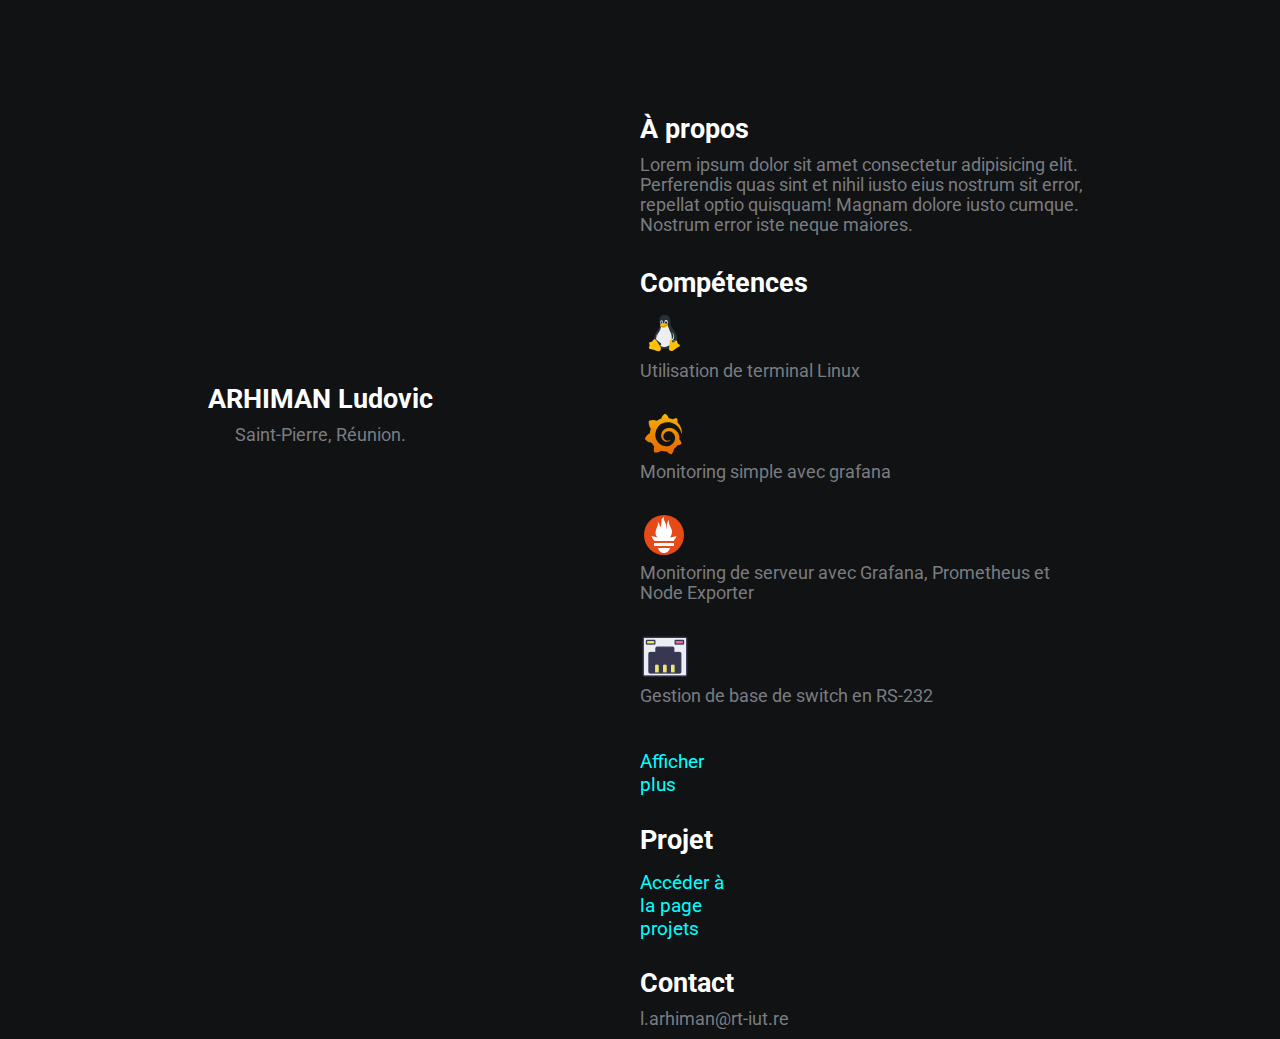
<file: index.html>
<!DOCTYPE html>
<html lang="fr">
<head>
    <!--Template pris sur git hub : https://github.com/giotsere/minimalist-portfolio-->
    <meta charset="UTF-8">
    <meta name="viewport" content="width=device-width, initial-scale=1.0">
    <meta http-equiv="X-UA-Compatible" content="ie=edge">
    <link rel="stylesheet" href="https://use.fontawesome.com/releases/v5.4.1/css/all.css" integrity="sha384-5sAR7xN1Nv6T6+dT2mhtzEpVJvfS3NScPQTrOxhwjIuvcA67KV2R5Jz6kr4abQsz" crossorigin="anonymous">
    <link rel="stylesheet" href="style.css">
    <title>Ludovic ARHIMAN</title>
</head>
<body>
    <div class="grid-2">
        <div class="section-1">
            <i class="fas fa-code fa-5x white"></i>
            <h2>ARHIMAN Ludovic</h2>
            <p>Saint-Pierre, Réunion.</p> 
            <a href="#"><i class="fab fa-gitlab" ></i></a>
            <a href="#"><i class="fab fa-github"></i></a>
        </div>
        <div class="section-2">
            <h2>À propos</h2>
            <p>Lorem ipsum dolor sit amet consectetur adipisicing elit. Perferendis quas sint et nihil iusto eius nostrum sit error, repellat optio quisquam! Magnam dolore iusto cumque. Nostrum error iste neque maiores.</p>
            <div>
                <h2>Compétences</h2>

                <img class="logo_linux" src="assets/images/icons8-linux-50.png" alt="linux"> 
                <p class="linux" >Utilisation de terminal Linux</p>
                <br>
                <img class="logo_grafana" src="assets/images/grafana.svg" alt="grafana">
                <p class="grafana" >Monitoring simple avec grafana</p>
                <br>
                <img class="logo_prometheus" src="assets/images/prometheus.svg" alt="prometheus">
                <p class="prometheus" >Monitoring de serveur avec Grafana, Prometheus et Node Exporter</p>
                <br>
                <img src="assets/images/ethernet-50.png" alt="ethernet">
                <p>Gestion de base de switch en RS-232</p>
                <br>
                
                <p></p><a href="competences.html" class="more" >Afficher plus</a>

            <h2>Projet</h2>
            <a href="Projets.html" class="more" >Accéder à  la page projets</a>
                
            </div>
            
            


            <h2>Contact</h2>
            <p>l.arhiman@rt-iut.re</p>
        </div>
    </div>
</body>
</html>
</file>
<file: style.css>
/* global */
@import url('https://fonts.googleapis.com/css?family=Roboto');

.grid-2{
    display: grid;
    grid-template-columns: repeat(2,1fr);
}

body{
    margin: 0;
    padding: 0;
    font-family: 'Roboto', sans-serif;
    background-color: #101214;
    color: #7A7C80;

}

h2,.white{
    color: #fff;
}

a{
    color: #7A7C80;
    text-decoration: none;
}
/* section 1 */
.section-1{
    padding-top: 40vh;
    text-align: center;
}

.section-1 p{
    font-size: 1.1rem;
    padding-bottom: 10px;
    margin:0;
}

.section-1 h2{
    font-size: 1.7rem;
    margin-bottom: 10px;
}

.section-1 a{
    font-size: 1.5rem;
    padding: 10px;
}
/* section 2 */
.section-2{
    padding-top: 10vh;
    width: 70%;
}

.section-2 h2{
    font-size: 1.7rem;
    margin-bottom: 10px;
}

.section-2 p{
    font-size: 1.1rem;
    padding-bottom: 10px;
    margin:0;
}

.section-2 a{
    display: block;
    padding: 5px;
    font-size: 1.2rem;
    padding-left: 0;
    width: 100px;
}
/* animations / utilities */
.section-2 a:hover{
    font-size: 1.3rem;
    color: #fff;
    cursor: pointer;
    transition: 0.2s;
}

.section-1 a:hover{
    color: #fff;
    cursor: pointer;
    transition: 0.3s;
}

.white:hover{
    position: relative;
    padding-left: 10px;
}

/* media queres */
@media(max-width:780px){
    .grid-2{
        grid-template-columns: 1fr;
    }
    .section-1{
        padding:0;
        padding-top: 5rem;
    }
    .section-2{
        padding: 0;
        padding-left: 1.5rem;
        padding-top: 2rem;
    }

    
}

.more {
    color: aqua;
    font-size: px;

}
</file>
